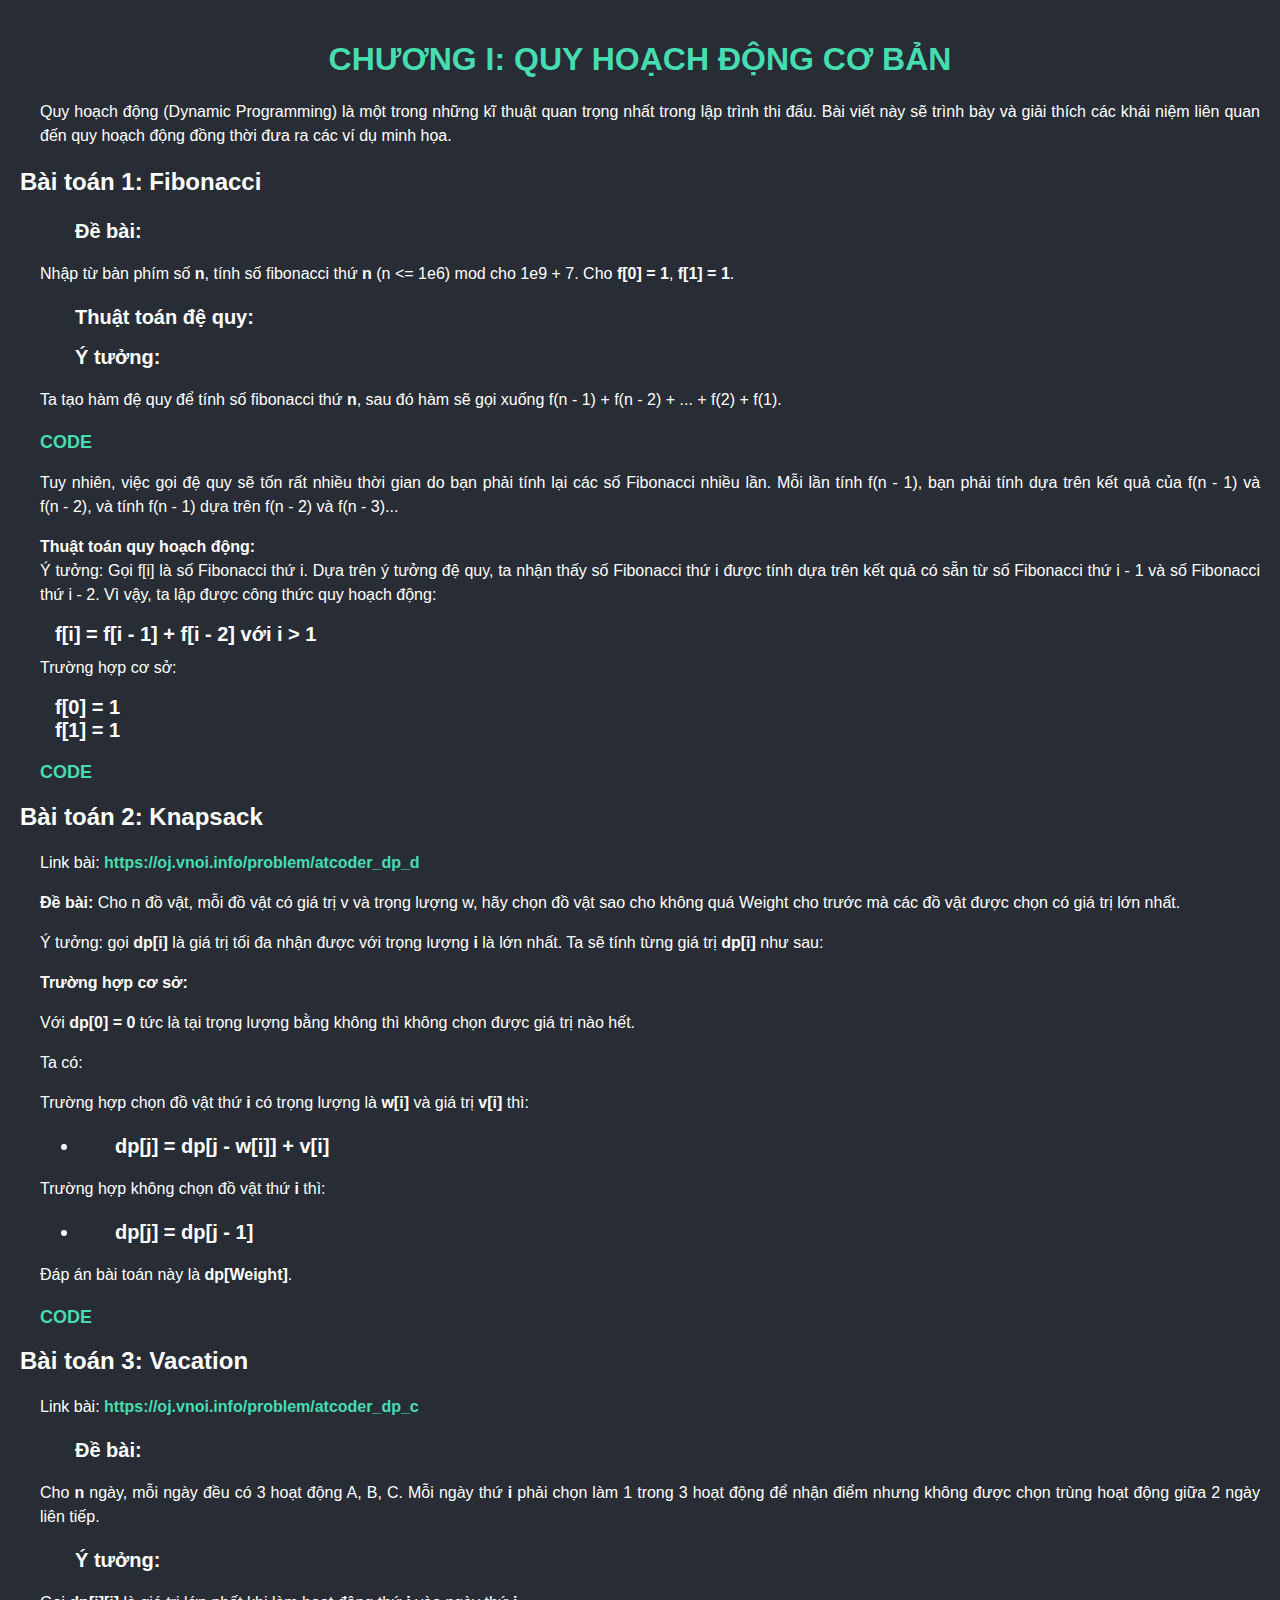
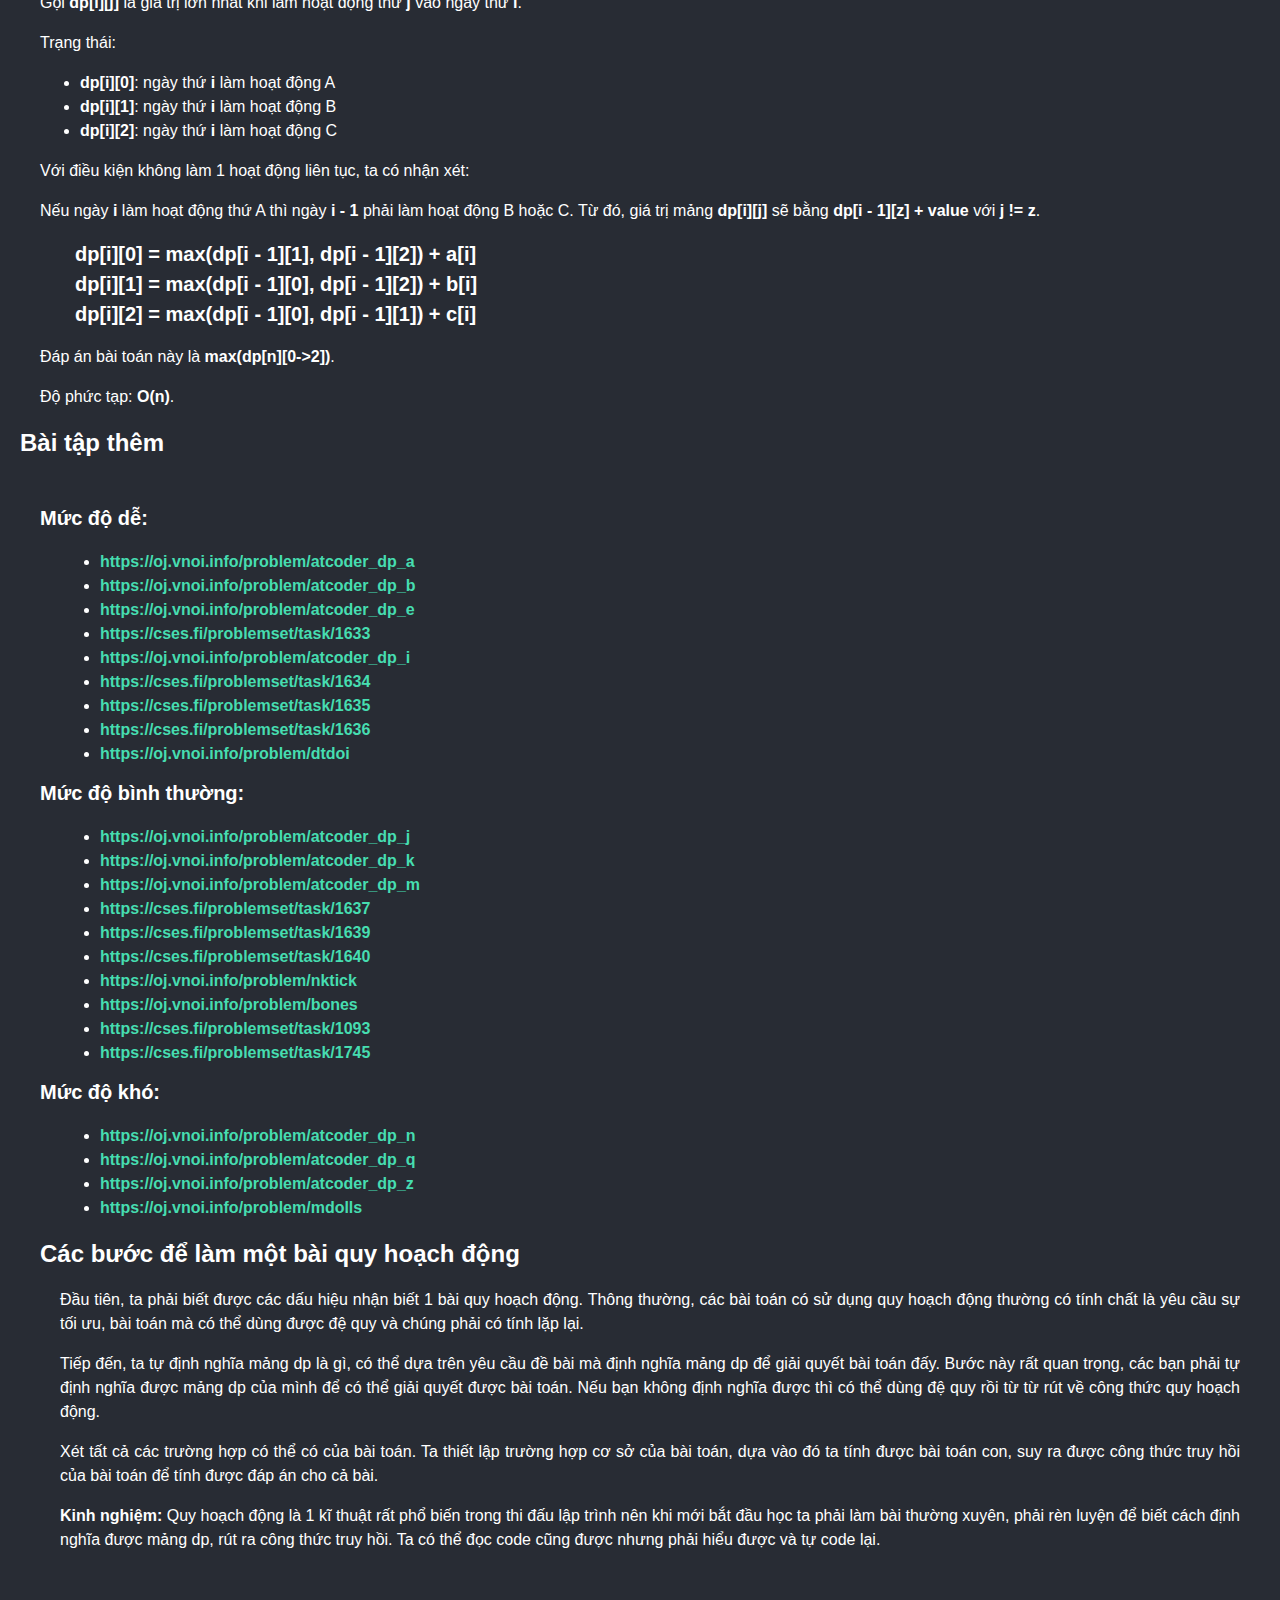
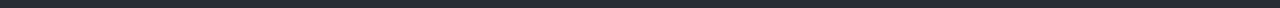
<file: link_chuong1.html>
<!DOCTYPE html>
<html lang="vi">
<head>
    <meta charset="UTF-8">
    <meta name="viewport" content="width=device-width, initial-scale=1.0">
    <link href="https://fonts.googleapis.com/css2?family=Chivo&display=swap" rel="stylesheet">
    <link rel="stylesheet" href="chuong1.css">
    <title>Chương I</title>
</head>
<body>
    <div class="chapter-background">
        <h1 style="text-align: center; color: rgba(70, 221, 176, 1);">CHƯƠNG I: QUY HOẠCH ĐỘNG CƠ BẢN</h1>
        <p class="content">Quy hoạch động (Dynamic Programming) là một trong những kĩ thuật quan trọng nhất trong lập trình thi đấu. Bài viết này sẽ trình bày và giải thích các khái niệm liên quan đến quy hoạch động đồng thời đưa ra các ví dụ minh họa.</p>
	<h2 style="text-align: left; color: white;">Bài toán 1: Fibonacci</h2>
    <div class="content">
        <p class="bold-large">Đề bài:</p>
        <p>Nhập từ bàn phím số <strong>n</strong>, tính số fibonacci thứ <strong>n</strong> (n <= 1e6) mod cho 1e9 + 7. Cho <strong>f[0] = 1</strong>, <strong>f[1] = 1</strong>.</p>

        <p class="bold-large">Thuật toán đệ quy:</p>
        <p class="bold-large">Ý tưởng:</p>
        <p>Ta tạo hàm đệ quy để tính số fibonacci thứ <strong>n</strong>, sau đó hàm sẽ gọi xuống <span class="now-wrap">f(n - 1) + f(n - 2) + ... + f(2) + f(1)</span>.</p>
    </div>
        <!-- <p class="content"><strong>Đề bài:</strong> Nhập từ bàn phím số n, tính số fibonacci thứ n (n <= 1e6) mod cho 1e9 + 7. Cho f[0] = 1, f[1] = 1</p>*/
        <p class="content"><strong>Thuật toán đệ quy:</strong> Ý tưởng: Ta tạo hàm đệ quy để tính số fibonacci thứ n, sau đó hàm sẽ gọi xuống f(n - 1) + f(n - 2) + … + f(2) + f(1)</p>-->
        <h3 class="code-title" onclick="toggleCode1()" style="cursor: pointer; color: rgba(70, 221, 176, 1);">
            CODE
        </h3>
        <div id="codeBlock1" class="code-block" style="display: none;">
            <pre><code>
    #include &lt;iostream&gt;
    using namespace std;
    const int mod = 1e9 + 7;
    int n;
    int f(int n) {
        if (n == 0 || n == 1) return 1;
        return ((f(n - 1) % mod) + (f(n - 2) % mod)) % mod;
    }
    int main() {
        cin &gt;&gt; n;
        cout &lt;&lt; f(n);
    }
            </code></pre>
        </div>
        <p class="content">
            Tuy nhiên, việc gọi đệ quy sẽ tốn rất nhiều thời gian do bạn phải tính lại các số Fibonacci nhiều lần. Mỗi lần tính <span class="nowrap">f(n - 1)</span>, bạn phải tính dựa trên kết quả của <span class="nowrap">f(n - 1)</span> và <span class="nowrap">f(n - 2)</span>, và tính <span class="nowrap">f(n - 1)</span> dựa trên <span class="nowrap">f(n - 2)</span> và <span class="nowrap">f(n - 3)</span>...
        </p>

        <p class="content">
            <strong>Thuật toán quy hoạch động:</strong><br>
            Ý tưởng: Gọi f[i] là số Fibonacci thứ i. Dựa trên ý tưởng đệ quy, ta nhận thấy số Fibonacci thứ i được tính dựa trên kết quả có sẵn từ số Fibonacci thứ i - 1 và số Fibonacci thứ i - 2. Vì vậy, ta lập được công thức quy hoạch động:<br>
            <p class="bold-large">
                f[i] = f[i - 1] + f[i - 2] với i > 1
            </p>
            <p class="content">
                Trường hợp cơ sở:
            </p>
            <p class="bold-large">
                f[0] = 1<br>
                f[1] = 1
            </p>
        </p>
        <h3 class="code-title" onclick="toggleCode2()" style="cursor: pointer; color: rgba(70, 221, 176, 1);">
            CODE
        </h3>
    
        <div id="codeBlock2" class="code-block" style="display: none;">
            <pre><code>
    #include &lt;bits/stdc++.h&gt;
    using namespace std;
    const int mod = 1e9 + 7;
    const int N = 1e6 + 5;
    int n;
    int f[N];
    int main(){
        cin &gt;&gt; n;
        // Trường hợp cơ sở
        f[0] = 1; f[1] = 1;
        // f[i] : số fibonacci thứ i
        for (int i = 2; i &lt;= n; i++)
            f[i] = ((f[i - 1] % mod) + (f[i - 2] % mod)) % mod;
        cout &lt;&lt; f[n];
    }
            </code></pre>
        </div>
        <div id="additionalContent2" style="display: none; font-style: italic;">
            Với thuật toán này, ta chỉ cần tính f[i] dựa trên f[i - 1] + f[i - 2]. Độ phức tạp của thuật toán này vỏn vẹn chỉ có O(n).<br>
            Bài toán tương tự tính số tribonacci thứ n.
        </div>
        <h2 style="text-align: left; color: white;">Bài toán 2: Knapsack</h2>
        <p class="content">
            Link bài: 
            <a href="https://oj.vnoi.info/problem/atcoder_dp_d" target="_blank" class="link">
                https://oj.vnoi.info/problem/atcoder_dp_d
            </a>
        </p>
        <p class="content"><strong>Đề bài:</strong> Cho n đồ vật, mỗi đồ vật có giá trị v và trọng lượng w, hãy chọn đồ vật sao cho không quá Weight cho trước mà các đồ vật được chọn có giá trị lớn nhất.
        </p>
        <div class="content">
            <p>Ý tưởng: gọi <strong>dp[i]</strong> là giá trị tối đa nhận được với trọng lượng <strong>i</strong> là lớn nhất. Ta sẽ tính từng giá trị <strong>dp[i]</strong> như sau:</p>
            
            <p><strong>Trường hợp cơ sở:</strong></p>
            
            <p>Với <strong>dp[0] = 0</strong> tức là tại trọng lượng bằng không thì không chọn được giá trị nào hết.</p>
            
            <p>Ta có:</p>
            
            <p>Trường hợp chọn đồ vật thứ <strong>i</strong> có trọng lượng là <strong>w[i]</strong> và giá trị <strong>v[i]</strong> thì:</p>
            <ul>
                <li class="bold-large">dp[j] = dp[j - w[i]] + v[i]</li> <!-- Bold-large cho công thức -->
            </ul>
            
            <p>Trường hợp không chọn đồ vật thứ <strong>i</strong> thì:</p>
            <ul>
                <li class="bold-large">dp[j] = dp[j - 1]</li> <!-- Bold-large cho công thức -->
            </ul>
            
            <p>Đáp án bài toán này là <strong>dp[Weight]</strong>.</p> <!-- Đáp án in đậm -->
        </div>
        <h3 class="code-title" onclick="toggleCode3()" style="cursor: pointer; color: rgba(70, 221, 176, 1);">
            CODE
        </h3>
        <div id="codeBlock3" class="code-block" style="display: none;">
            <pre><code>
    dp[0] = 0;
    for (int i = 1; i <= n; i++) {
        for (int j = W; j >= w[i]; j--) 
            dp[j] = max(dp[j - 1], dp[j - w[i]] + v[i]);
    }
    cout << dp[W];</code></pre>
        </div>
        <div id="additionalContent3" style="display: none; font-style: italic;">
            Độ phức tạp : O(n * W)
        </div>
        <h2 style="text-align: left; color: white;">Bài toán 3: Vacation</h2>
        <p class="content">
            Link bài: 
            <a href="https://oj.vnoi.info/problem/atcoder_dp_c" target="_blank" class="link">
                https://oj.vnoi.info/problem/atcoder_dp_c
            </a>
        </p>
        <div class="content">
            <p class="bold-large">Đề bài:</p>
            <p>Cho <strong>n</strong> ngày, mỗi ngày đều có 3 hoạt động A, B, C. Mỗi ngày thứ <strong>i</strong> phải chọn làm 1 trong 3 hoạt động để nhận điểm nhưng không được chọn trùng hoạt động giữa 2 ngày liên tiếp.</p>
    
            <p class="bold-large">Ý tưởng:</p>
            <p>Gọi <strong>dp[i][j]</strong> là giá trị lớn nhất khi làm hoạt động thứ <strong>j</strong> vào ngày thứ <strong>i</strong>.</p>
            <p>Trạng thái:</p>
            <ul>
                <li><strong>dp[i][0]</strong>: ngày thứ <strong>i</strong> làm hoạt động A</li>
                <li><strong>dp[i][1]</strong>: ngày thứ <strong>i</strong> làm hoạt động B</li>
                <li><strong>dp[i][2]</strong>: ngày thứ <strong>i</strong> làm hoạt động C</li>
            </ul>
            <p>Với điều kiện không làm 1 hoạt động liên tục, ta có nhận xét:</p>
            <p>Nếu ngày <strong>i</strong> làm hoạt động thứ A thì ngày <strong>i - 1</strong> phải làm hoạt động B hoặc C. Từ đó, giá trị mảng <strong>dp[i][j]</strong> sẽ bằng <strong>dp[i - 1][z] + value</strong> với <strong>j != z</strong>.</p>
            
            <p>
                <span class="bold-large">dp[i][0] = max(dp[i - 1][1], dp[i - 1][2]) + a[i]</span> <br> 
                <span class="bold-large">dp[i][1] = max(dp[i - 1][0], dp[i - 1][2]) + b[i]</span> <br>
                <span class="bold-large">dp[i][2] = max(dp[i - 1][0], dp[i - 1][1]) + c[i]</span> <br>
            </p>
    
            <p>Đáp án bài toán này là <strong>max(dp[n][0->2])</strong>.</p>
            <p>Độ phức tạp: <strong>O(n)</strong>.</p>
        </div>
        <h2 style="text-align: left; color: white;">Bài tập thêm</h2>
    <div class="chapter-background">
        <h3 class="subtitle" style="text-align: left; color: white; font-size: 20px;"><strong>Mức độ dễ:</strong></h3>
        <ul class="content">
            <li><a class="link" href="https://oj.vnoi.info/problem/atcoder_dp_a">https://oj.vnoi.info/problem/atcoder_dp_a</a></li>
            <li><a class="link" href="https://oj.vnoi.info/problem/atcoder_dp_b">https://oj.vnoi.info/problem/atcoder_dp_b</a></li>
            <li><a class="link" href="https://oj.vnoi.info/problem/atcoder_dp_e">https://oj.vnoi.info/problem/atcoder_dp_e</a></li>
            <li><a class="link" href="https://cses.fi/problemset/task/1633">https://cses.fi/problemset/task/1633</a></li>
            <li><a class="link" href="https://oj.vnoi.info/problem/atcoder_dp_i">https://oj.vnoi.info/problem/atcoder_dp_i</a></li>
            <li><a class="link" href="https://cses.fi/problemset/task/1634">https://cses.fi/problemset/task/1634</a></li>
            <li><a class="link" href="https://cses.fi/problemset/task/1635">https://cses.fi/problemset/task/1635</a></li>
            <li><a class="link" href="https://cses.fi/problemset/task/1636">https://cses.fi/problemset/task/1636</a></li>
            <li><a class="link" href="https://oj.vnoi.info/problem/dtdoi">https://oj.vnoi.info/problem/dtdoi</a></li>
        </ul>

        <h3 class="subtitle" style="text-align: left; color: white; font-size: 20px;"><strong>Mức độ bình thường:</strong></h3>
        <ul class="content">
            <li><a class="link" href="https://oj.vnoi.info/problem/atcoder_dp_j">https://oj.vnoi.info/problem/atcoder_dp_j</a></li>
            <li><a class="link" href="https://oj.vnoi.info/problem/atcoder_dp_k">https://oj.vnoi.info/problem/atcoder_dp_k</a></li>
            <li><a class="link" href="https://oj.vnoi.info/problem/atcoder_dp_m">https://oj.vnoi.info/problem/atcoder_dp_m</a></li>
            <li><a class="link" href="https://cses.fi/problemset/task/1637">https://cses.fi/problemset/task/1637</a></li>
            <li><a class="link" href="https://cses.fi/problemset/task/1639">https://cses.fi/problemset/task/1639</a></li>
            <li><a class="link" href="https://cses.fi/problemset/task/1640">https://cses.fi/problemset/task/1640</a></li>
            <li><a class="link" href="https://oj.vnoi.info/problem/nktick">https://oj.vnoi.info/problem/nktick</a></li>
            <li><a class="link" href="https://oj.vnoi.info/problem/bones">https://oj.vnoi.info/problem/bones</a></li>
            <li><a class="link" href="https://cses.fi/problemset/task/1093">https://cses.fi/problemset/task/1093</a></li>
            <li><a class="link" href="https://cses.fi/problemset/task/1745">https://cses.fi/problemset/task/1745</a></li>
        </ul>

        <h3 class="subtitle" style="text-align: left; color: white; font-size: 20px;"><strong>Mức độ khó:</strong></h3>
        <ul class="content">
            <li><a class="link" href="https://oj.vnoi.info/problem/atcoder_dp_n">https://oj.vnoi.info/problem/atcoder_dp_n</a></li>
            <li><a class="link" href="https://oj.vnoi.info/problem/atcoder_dp_q">https://oj.vnoi.info/problem/atcoder_dp_q</a></li>
            <li><a class="link" href="https://oj.vnoi.info/problem/atcoder_dp_z">https://oj.vnoi.info/problem/atcoder_dp_z</a></li>
            <li><a class="link" href="https://oj.vnoi.info/problem/mdolls">https://oj.vnoi.info/problem/mdolls</a></li>
        </ul>
        <h2 style="text-align: left; color: white;">Các bước để làm một bài quy hoạch động</h2>
        <p class="content">Đầu tiên, ta phải biết được các dấu hiệu nhận biết 1 bài quy hoạch động. Thông thường, các bài toán có sử dụng quy hoạch động thường có tính chất là yêu cầu sự tối ưu, bài toán mà có thể dùng được đệ quy và chúng phải có tính lặp lại.</p>
        <p class="content">Tiếp đến, ta tự định nghĩa mảng dp là gì, có thể dựa trên yêu cầu đề bài mà định nghĩa mảng dp để giải quyết bài toán đấy. Bước này rất quan trọng, các bạn phải tự định nghĩa được mảng dp của mình để có thể giải quyết được bài toán. Nếu bạn không định nghĩa được thì có thể dùng đệ quy rồi từ từ rút về công thức quy hoạch động.</p>
        <p class="content">Xét tất cả các trường hợp có thể có của bài toán. Ta thiết lập trường hợp cơ sở của bài toán, dựa vào đó ta tính được bài toán con, suy ra được công thức truy hồi của bài toán để tính được đáp án cho cả bài.</p>
        <p class="content"><strong>Kinh nghiệm:</strong> Quy hoạch động là 1 kĩ thuật rất phổ biến trong thi đấu lập trình nên khi mới bắt đầu học ta phải làm bài thường xuyên, phải rèn luyện để biết cách định nghĩa được mảng dp, rút ra công thức truy hồi. Ta có thể đọc code cũng được nhưng phải hiểu được và tự code lại.</p>
    </div>
    <script src="script.js"></script>
</body>
</html>
</file>
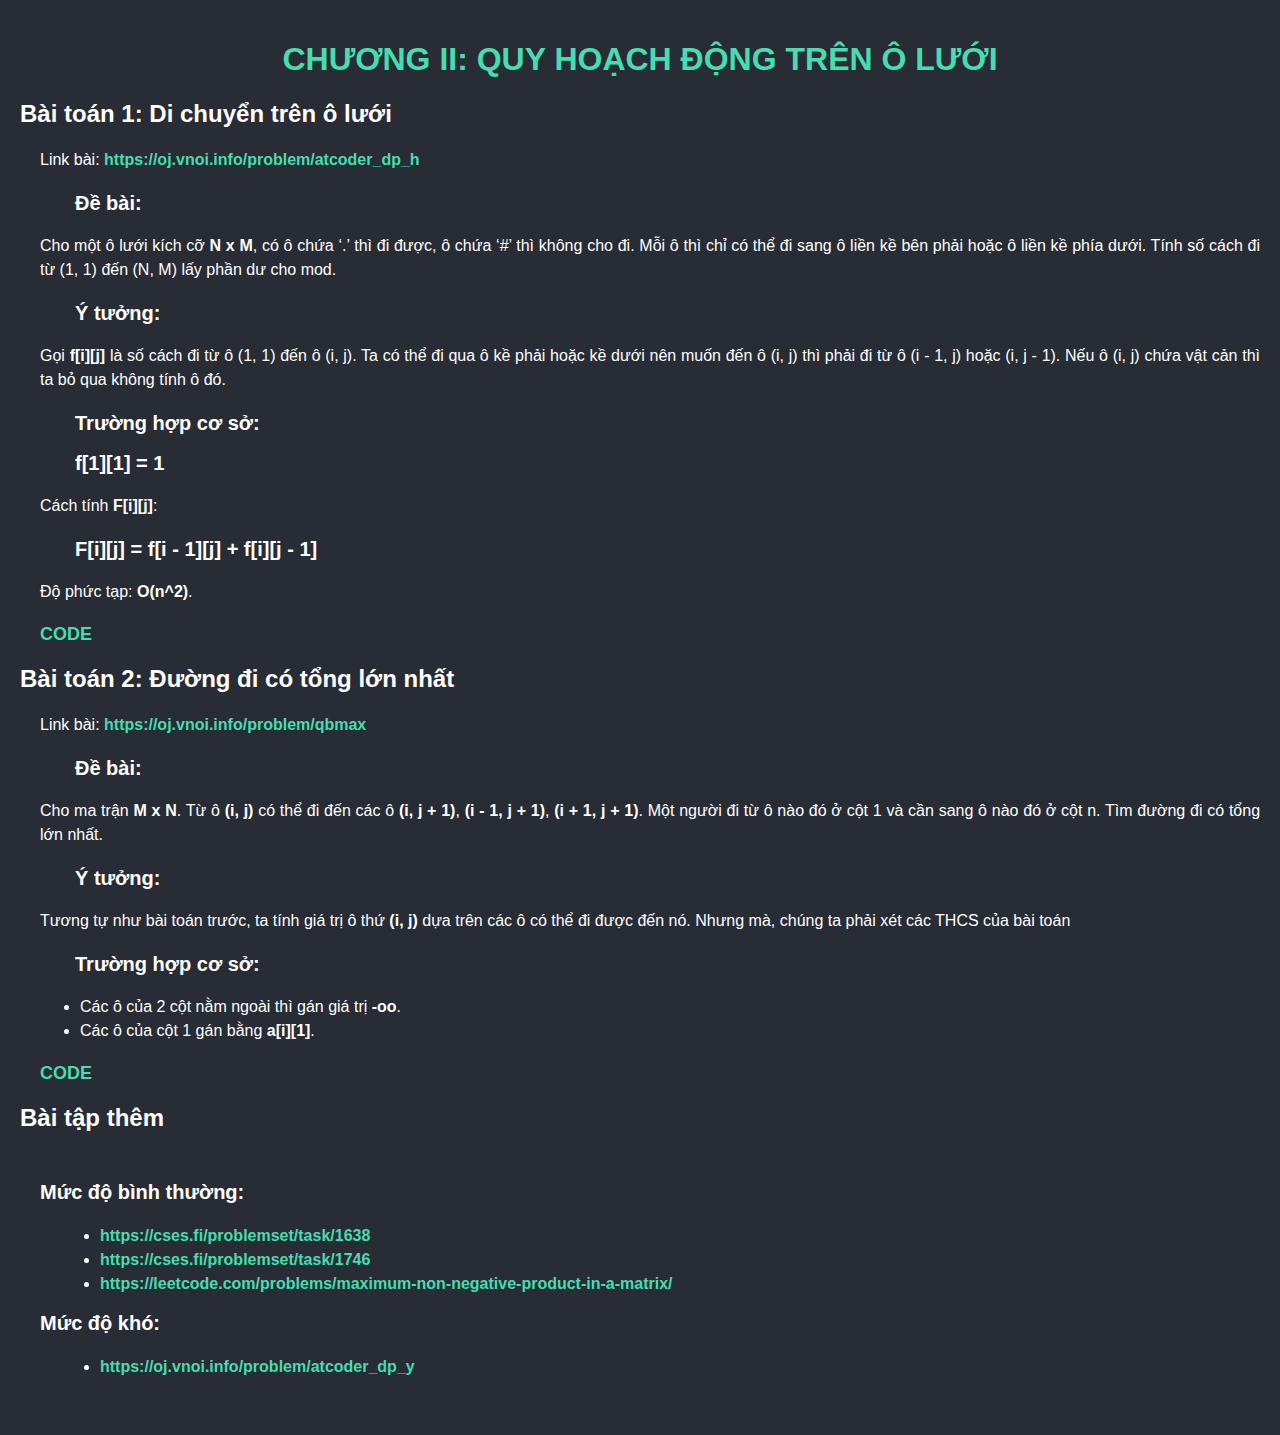
<file: link_chuong2.html>
<!DOCTYPE html>
<html lang="vi">
<head>
    <meta charset="UTF-8">
    <meta name="viewport" content="width=device-width, initial-scale=1.0">
    <link href="https://fonts.googleapis.com/css2?family=Chivo&display=swap" rel="stylesheet">
    <link rel="stylesheet" href="chuong1.css">
    <title>Chương II</title>
</head>
<body>
    <div class="chapter-background">
        <h1 style="text-align: center; color: rgba(70, 221, 176, 1);">CHƯƠNG II: QUY HOẠCH ĐỘNG TRÊN Ô LƯỚI</h1>
	<h2 style="text-align: left; color: white;">Bài toán 1: Di chuyển trên ô lưới</h2>
    <p class="content">
        Link bài: 
        <a href="https://oj.vnoi.info/problem/atcoder_dp_h" target="_blank" class="link">
            https://oj.vnoi.info/problem/atcoder_dp_h
        </a>
    </p>
    <div class="content">
        <p class="bold-large">Đề bài:</p>
        <p>Cho một ô lưới kích cỡ <strong>N x M</strong>, có ô chứa ‘.’ thì đi được, ô chứa ‘#’ thì không cho đi. 
        Mỗi ô thì chỉ có thể đi sang ô liền kề bên phải hoặc ô liền kề phía dưới. 
        Tính số cách đi từ (1, 1) đến (N, M) lấy phần dư cho mod.</p>

        <p class="bold-large">Ý tưởng:</p>
        <p>Gọi <strong>f[i][j]</strong> là số cách đi từ ô (1, 1) đến ô (i, j). 
        Ta có thể đi qua ô kề phải hoặc kề dưới nên muốn đến ô (i, j) thì phải đi từ ô (i - 1, j) hoặc (i, j - 1). 
        Nếu ô (i, j) chứa vật cản thì ta bỏ qua không tính ô đó.</p>

        <p class="bold-large">Trường hợp cơ sở:</p>
        <p class="bold-large">f[1][1] = 1</p>
        <p>Cách tính <strong>F[i][j]</strong>:</p>
        <p class="bold-large">F[i][j] = f[i - 1][j] + f[i][j - 1]</p>
        <p>Độ phức tạp: <strong>O(n^2)</strong>.</p>
    </div>
    <h3 class="code-title" onclick="toggleCode4()" style="cursor: pointer; color: rgba(70, 221, 176, 1);">
        CODE
    </h3>
    <div id="codeBlock4" class="code-block" style="display: none;">
        <pre><code>
    f[1][1] = 1;
    for (int i = 1; i <= n; i++)
        for (int j = 1; j <= m; j++)
        {
            if (i == 1 && j == 1) continue;
            if (a[i][j] == '.')
                f[i][j] = ((f[i - 1][j] % mod) + (f[i][j - 1] % mod)) % mod;
            else f[i][j] = 0;
        }
    cout << f[n][m];
        </code></pre>
    </div>
    <div id="additionalContent4" style="display: none; font-style: italic;">
            Đáp án bài toán : f[n][m]. Độ phức tạp : O (n * m)
    </div>
    

    <h2 style="text-align: left; color: white;">Bài toán 2: Đường đi có tổng lớn nhất</h2>
    <p class="content">
        Link bài: 
        <a href="https://oj.vnoi.info/problem/qbmax" target="_blank" class="link">
            https://oj.vnoi.info/problem/qbmax
        </a>
    </p>
    <div class="content">
        <p class="bold-large">Đề bài:</p>
        <p>Cho ma trận <strong>M x N</strong>. Từ ô <strong>(i, j)</strong> có thể đi đến các ô <strong>(i, j + 1)</strong>, <strong>(i - 1, j + 1)</strong>, <strong>(i + 1, j + 1)</strong>. Một người đi từ ô nào đó ở cột 1 và cần sang ô nào đó ở cột n. Tìm đường đi có tổng lớn nhất.</p>

        <p class="bold-large">Ý tưởng:</p>
        <p>Tương tự như bài toán trước, ta tính giá trị ô thứ <strong>(i, j)</strong> dựa trên các ô có thể đi được đến nó. Nhưng mà, chúng ta phải xét các THCS của bài toán</p>

        <p class="bold-large">Trường hợp cơ sở:</p>
        <ul>
            <li>Các ô của 2 cột nằm ngoài thì gán giá trị <strong>-oo</strong>.</li>
            <li>Các ô của cột 1 gán bằng <strong>a[i][1]</strong>.</li>
        </ul>
    </div>
    <h3 class="code-title" onclick="toggleCode5()" style="cursor: pointer; color: rgba(70, 221, 176, 1);">
        CODE
    </h3>
    <div id="codeBlock5" class="code-block" style="display: none;">
        <pre><code>
    cin >> a[i][j];
    for (int j = 1; j <= n; j++) {
        b[0][j] = -10000;
        b[m + 1][j] = -10000;
    }
    
    for (int i = 1; i <= m; i++)
        b[i][1] = a[i][1];
            
    for (int j = 2; j <= n; j++)
        for (int i = 1; i <= m; i++) {
            res = max(b[i][j - 1], b[i - 1][j - 1]);
            res = max(res, b[i + 1][j - 1]);
            b[i][j] = res + a[i][j];
        }
        
    res = -10000;
    for (int i = 1; i <= m; i++)
        res = max(res, b[i][n]);
        
    cout << res;
        </code></pre>
    </div>    
    <div id="additionalContent5" style="display: none; font-style: italic;">
        Đáp án bài toán là max của dp[1 -> m][n]. Độ phức tạp : O (m * n)
</div>
    <h2 style="text-align: left; color: white;">Bài tập thêm</h2>
    <div class="chapter-background">
    <h3 class="subtitle" style="text-align: left; color: white; font-size: 20px;"><strong>Mức độ bình thường:</strong></h3>
    <ul class="content">
        <li><a class="link" href="https://cses.fi/problemset/task/1638">https://cses.fi/problemset/task/1638</a></li>
        <li><a class="link" href="https://cses.fi/problemset/task/1746">https://cses.fi/problemset/task/1746</a></li>
        <li><a class="link" href="https://leetcode.com/problems/maximum-non-negative-product-in-a-matrix/">https://leetcode.com/problems/maximum-non-negative-product-in-a-matrix/</a></li>
    </ul>

    <h3 class="subtitle" style="text-align: left; color: white; font-size: 20px;"><strong>Mức độ khó:</strong></h3>
    <ul class="content">
        <li><a class="link" href="https://oj.vnoi.info/problem/atcoder_dp_y">https://oj.vnoi.info/problem/atcoder_dp_y</a></li>
    </ul>
    </div>
    </div>
    <script src="script.js"></script>
</body>
</html>
</file>
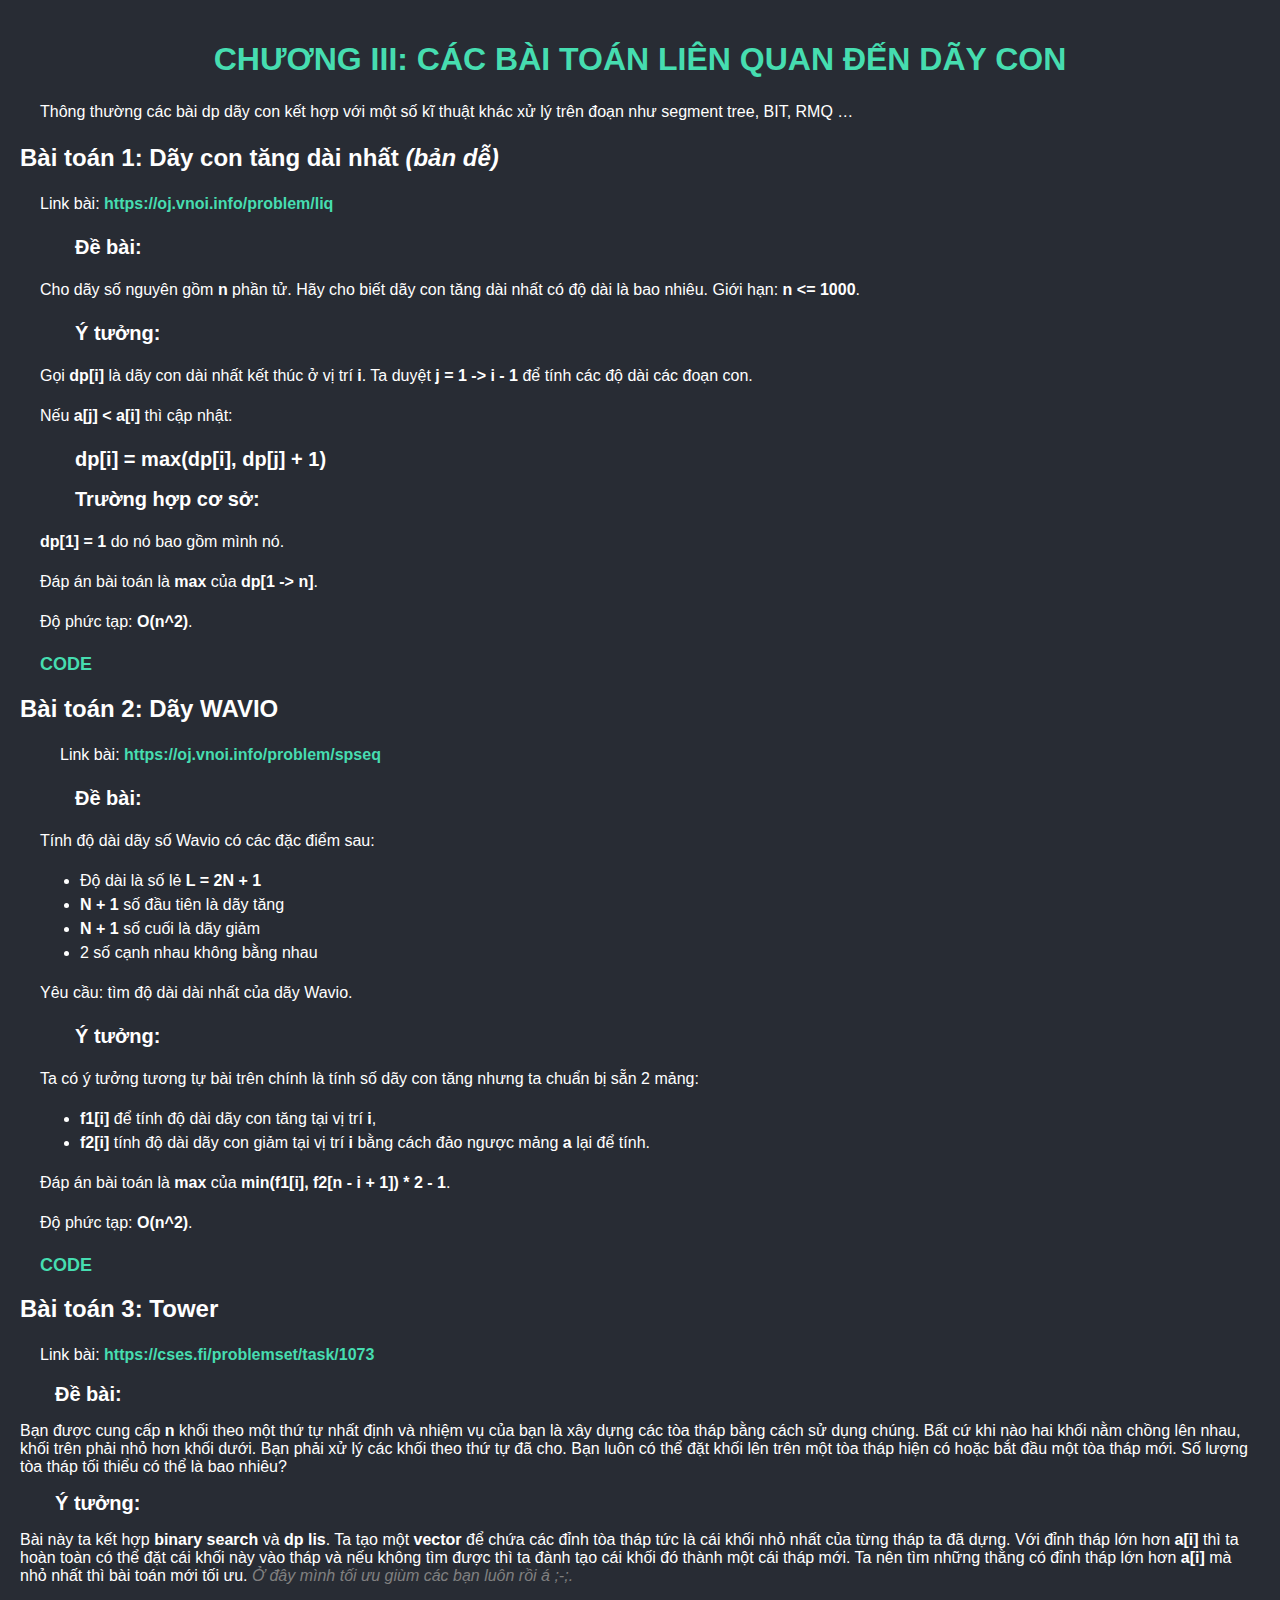
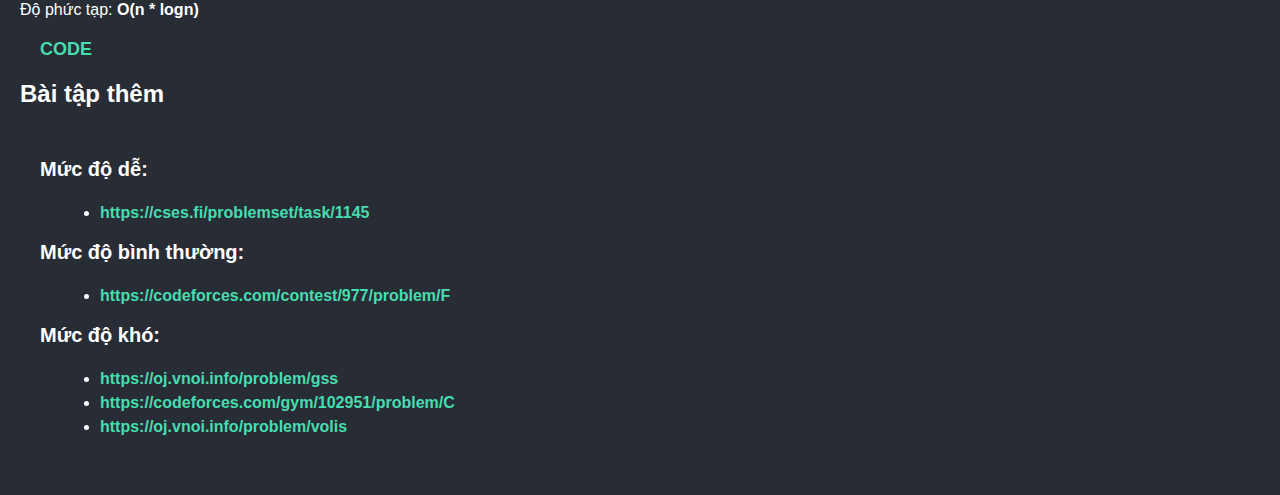
<file: link_chuong3.html>
<!DOCTYPE html>
<html lang="vi">
<head>
    <meta charset="UTF-8">
    <meta name="viewport" content="width=device-width, initial-scale=1.0">
    <link href="https://fonts.googleapis.com/css2?family=Chivo&display=swap" rel="stylesheet">
    <link rel="stylesheet" href="chuong1.css">
    <title>Chương III</title>
</head>
<body>
    <div class="chapter-background">
        <h1 style="text-align: center; color: rgba(70, 221, 176, 1);">CHƯƠNG III: CÁC BÀI TOÁN LIÊN QUAN ĐẾN DÃY CON</h1>
            <p class="content">Thông thường các bài dp dãy con kết hợp với một số kĩ thuật khác xử lý trên đoạn như segment tree, BIT, RMQ …</p>
        <h2 style="text-align: left; color: white;">Bài toán 1: Dãy con tăng dài nhất <em>(bản dễ)</em></h2>
    <p class="content">
        Link bài: 
        <a href="https://oj.vnoi.info/problem/liq" target="_blank" class="link">
            https://oj.vnoi.info/problem/liq
        </a>
    </p>
    <div class="content">
        <p class="bold-large">Đề bài:</p>
        <p>Cho dãy số nguyên gồm <strong>n</strong> phần tử. Hãy cho biết dãy con tăng dài nhất có độ dài là bao nhiêu. Giới hạn: <strong>n <= 1000</strong>.</p>

        <p class="bold-large">Ý tưởng:</p>
        <p>Gọi <strong>dp[i]</strong> là dãy con dài nhất kết thúc ở vị trí <strong>i</strong>. Ta duyệt <strong>j = 1 -> i - 1</strong> để tính các độ dài các đoạn con.</p>
        <p>Nếu <strong>a[j] < a[i]</strong> thì cập nhật:</p>
        <p class="bold-large">dp[i] = max(dp[i], dp[j] + 1)</p>

        <p class="bold-large">Trường hợp cơ sở:</p>
        <p><strong>dp[1] = 1</strong> do nó bao gồm mình nó.</p>
        <p>Đáp án bài toán là <strong>max</strong> của <strong>dp[1 -> n]</strong>.</p>
        <p>Độ phức tạp: <strong>O(n^2)</strong>.</p>
    </div>
    <h3 class="code-title" onclick="toggleCode6()" style="cursor: pointer; color: rgba(70, 221, 176, 1);">
        CODE
    </h3>
    <div id="codeBlock6" class="code-block" style="display: none;">
        <pre><code>
    dp[1] = 1;
    for (int i = 2; i <= n; i++)
        for (int j = 1; j < i; j++)
            if (a[j] < a[i]) 
                dp[i] = max(dp[i] , dp[j] + 1);
    int res = 1;
    for (int i = 2; i <= n; i++)
        res = max(res, dp[i]);
    cout << res;
        </code></pre>
    </div>    
    <div id="additionalContent6" style="display: none; font-style: italic;">
        Với n lớn hơn (bản khó) , ta dùng một số kĩ thuật khác kết hợp để tối ưu hơn.
Ở bản khó, bạn thay vì phải duyệt mọi j = 1 -> i - 1 thì bạn sẽ dùng các kĩ thuật để tìm giá trị dp[j] trong [1; i - 1] lớn nhất rồi cập nhật dp[i].

</div>
    <h2 style="text-align: left; color: white;">Bài toán 2: Dãy WAVIO</h2>
    <div class="content">
        <p class="content"> 
            Link bài: 
            <a href="https://oj.vnoi.info/problem/spseq" target="_blank" class="link">
                https://oj.vnoi.info/problem/spseq
            </a>
        </p>
        <p class="bold-large">Đề bài:</p>
        <p>Tính độ dài dãy số Wavio có các đặc điểm sau:</p>
        <ul>
            <li>Độ dài là số lẻ <strong>L = 2N + 1</strong></li>
            <li><strong>N + 1</strong> số đầu tiên là dãy tăng</li>
            <li><strong>N + 1</strong> số cuối là dãy giảm</li>
            <li>2 số cạnh nhau không bằng nhau</li>
        </ul>
        <p>Yêu cầu: tìm độ dài dài nhất của dãy Wavio.</p>

        <p class="bold-large">Ý tưởng:</p>
        <p>Ta có ý tưởng tương tự bài trên chính là tính số dãy con tăng nhưng ta chuẩn bị sẵn 2 mảng:</p>
        <ul>
            <li><strong>f1[i]</strong> để tính độ dài dãy con tăng tại vị trí <strong>i</strong>,</li>
            <li><strong>f2[i]</strong> tính độ dài dãy con giảm tại vị trí <strong>i</strong> bằng cách đảo ngược mảng <strong>a</strong> lại để tính.</li>
        </ul>
        <p>Đáp án bài toán là <strong>max</strong> của <strong>min(f1[i], f2[n - i + 1]) * 2 - 1</strong>.</p>
        <p>Độ phức tạp: <strong>O(n^2)</strong>.</p>
    </div>
    <h3 class="code-title" onclick="toggleCode7()" style="cursor: pointer; color: rgba(70, 221, 176, 1);">
        CODE
    </h3>
    <div id="codeBlock7" class="code-block" style="display: none;">
        <pre><code>
    for (int i = 1; i <= n; i++){
        f1[i] = 1;
        for (int j = 1; j < i; j++){
            if (a[j] < a[i]){
                f1[i] = max(f1[i], f1[j] + 1);
            }
        }
    }
    reverse(a + 1, a + n + 1);
    for (int i = 1; i <= n; i++){
        f2[i] = 1;
        for (int j = 1; j < i; j++){
            if (a[j] < a[i]){
                f2[i] = max(f2[i], f2[j] + 1);
            }
         }
    }
    int res = 0;
    for (int i = 1; i <= n; i++)
        res = max(res, min(f1[i], f2[n - i + 1]) * 2 - 1);
    cout << res;
        </code></pre>
    </div>    
    <div id="additionalContent7" style="display: none; font-style: italic;">
        Với bài toán này đề yêu cầu n <= 10 ^ 5 nên các bạn tự tối ưu nhé :)))


</div>
    <h2 style="text-align: left; color: white;">Bài toán 3: Tower</h2>
<p class="content">
    Link bài: 
    <a href="https://cses.fi/problemset/task/1073" target="_blank" class="link">
        https://cses.fi/problemset/task/1073
    </a>
</p>
<p class="bold-large">Đề bài:</p>
<p>Bạn được cung cấp <strong>n</strong> khối theo một thứ tự nhất định và nhiệm vụ của bạn là xây dựng các tòa tháp bằng cách sử dụng chúng. Bất cứ khi nào hai khối nằm chồng lên nhau, khối trên phải nhỏ hơn khối dưới. Bạn phải xử lý các khối theo thứ tự đã cho. Bạn luôn có thể đặt khối lên trên một tòa tháp hiện có hoặc bắt đầu một tòa tháp mới. Số lượng tòa tháp tối thiểu có thể là bao nhiêu?</p>

<p class="bold-large">Ý tưởng:</p>
<p>Bài này ta kết hợp <strong>binary search</strong> và <strong>dp lis</strong>. Ta tạo một <strong>vector</strong> để chứa các đỉnh tòa tháp tức là cái khối nhỏ nhất của từng tháp ta đã dựng. Với đỉnh tháp lớn hơn <strong>a[i]</strong> thì ta hoàn toàn có thể đặt cái khối này vào tháp và nếu không tìm được thì ta đành tạo cái khối đó thành một cái tháp mới. Ta nên tìm những thằng có đỉnh tháp lớn hơn <strong>a[i]</strong> mà nhỏ nhất thì bài toán mới tối ưu. <i style="color: gray;">Ở đây mình tối ưu giùm các bạn luôn rồi á ;-;.</i></p>

<p>Độ phức tạp: <strong>O(n * logn)</strong></p>
<h3 class="code-title" onclick="toggleCode8()" style="cursor: pointer; color: rgba(70, 221, 176, 1);">
    CODE
</h3>
<div id="codeBlock8" class="code-block" style="display: none;">
    <pre><code>
    cin >> n;
    int x; cin >> x;
    tower.push_back(x);
    for (int i = 2; i <= n; i++){
        cin >> x;
        int l = 0, r = tower.size();
        int ans = -1;
        while(l <= r){
            int mid = (l + r) / 2;
            if (tower[mid] > x){
                ans = mid;
                r = mid - 1;
            }
            else l = mid + 1;
        }
        if (ans == -1) tower.push_back(x);
        else tower[ans] = x;
    }
    cout << tower.size();
    </code></pre>
</div>
    <h2 style="text-align: left; color: white;">Bài tập thêm</h2>
    <div class="chapter-background">
        <h3 class="subtitle" style="text-align: left; color: white; font-size: 20px;"><strong>Mức độ dễ:</strong></h3>
<ul class="content">
    <li><a class="link" href="https://cses.fi/problemset/task/1145">https://cses.fi/problemset/task/1145</a></li>
</ul>

<h3 class="subtitle" style="text-align: left; color: white; font-size: 20px;"><strong>Mức độ bình thường:</strong></h3>
<ul class="content">
    <li><a class="link" href="https://codeforces.com/contest/977/problem/F">https://codeforces.com/contest/977/problem/F</a></li>
</ul>

<h3 class="subtitle" style="text-align: left; color: white; font-size: 20px;"><strong>Mức độ khó:</strong></h3>
<ul class="content">
    <li><a class="link" href="https://oj.vnoi.info/problem/gss">https://oj.vnoi.info/problem/gss</a></li>
    <li><a class="link" href="https://codeforces.com/gym/102951/problem/C">https://codeforces.com/gym/102951/problem/C</a></li>
    <li><a class="link" href="https://oj.vnoi.info/problem/volis">https://oj.vnoi.info/problem/volis</a></li>
</ul>

    </div>
    </div>
    <script src="script.js"></script>
</body>
</html>
</file>
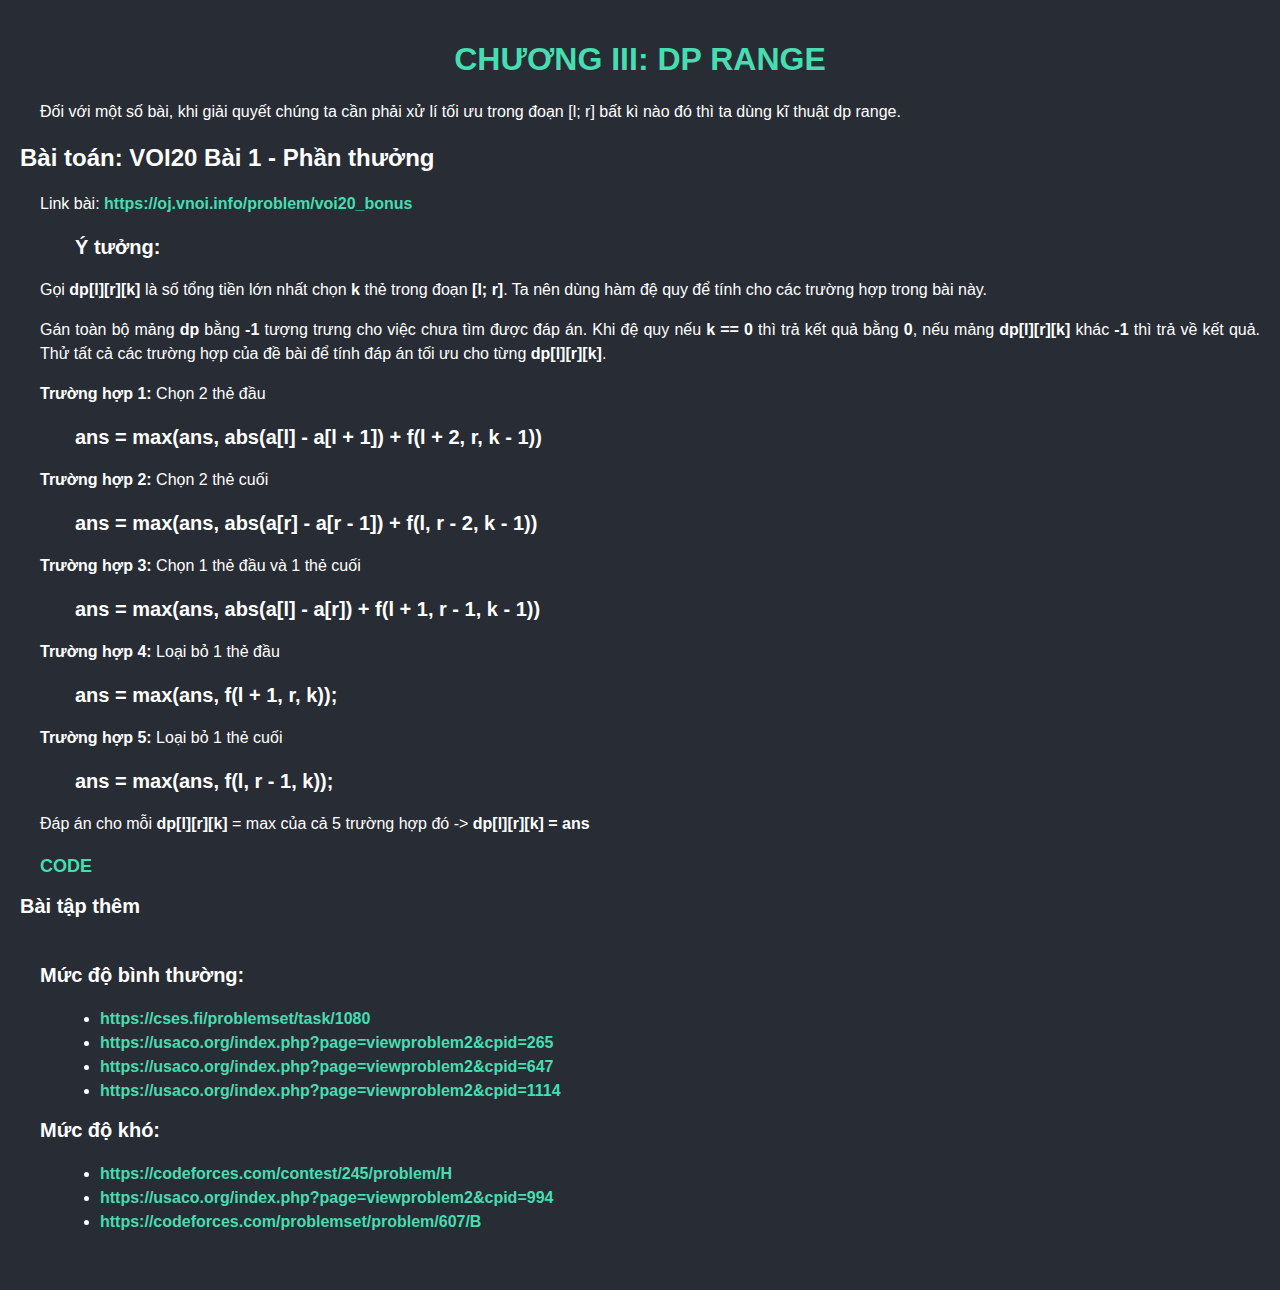
<file: link_chuong4.html>
<!DOCTYPE html>
<html lang="vi">
<head>
    <meta charset="UTF-8">
    <meta name="viewport" content="width=device-width, initial-scale=1.0">
    <link href="https://fonts.googleapis.com/css2?family=Chivo&display=swap" rel="stylesheet">
    <link rel="stylesheet" href="chuong1.css">
    <title>Chương IV</title>
</head>
<body>
    <div class="chapter-background">
        <h1 style="text-align: center; color: rgba(70, 221, 176, 1);">CHƯƠNG III: DP RANGE</h1>
            <p class="content">Đối với một số bài, khi giải quyết chúng ta cần phải xử lí tối ưu trong đoạn [l; r] bất kì nào đó thì ta dùng kĩ thuật dp range.</p>
        <h2 style="text-align: left; color: white;">Bài toán: VOI20 Bài 1 - Phần thưởng</h2>
        <p class="content">
            Link bài: 
            <a href="https://oj.vnoi.info/problem/voi20_bonus" target="_blank" class="link">
                https://oj.vnoi.info/problem/voi20_bonus
            </a>
        </p>
        <div class="content">
            <p class="bold-large">Ý tưởng:</p>
            <p>Gọi <strong>dp[l][r][k]</strong> là số tổng tiền lớn nhất chọn <strong>k</strong> thẻ trong đoạn <strong>[l; r]</strong>. Ta nên dùng hàm đệ quy để tính cho các trường hợp trong bài này.</p>
            <p>Gán toàn bộ mảng <strong>dp</strong> bằng <strong>-1</strong> tượng trưng cho việc chưa tìm được đáp án. Khi đệ quy nếu <strong>k == 0</strong> thì trả kết quả bằng <strong>0</strong>, nếu mảng <strong>dp[l][r][k]</strong> khác <strong>-1</strong> thì trả về kết quả. Thử tất cả các trường hợp của đề bài để tính đáp án tối ưu cho từng <strong>dp[l][r][k]</strong>.</p>
            
            <p><strong>Trường hợp 1:</strong> Chọn 2 thẻ đầu</p>
            <p class="bold-large">ans = max(ans, abs(a[l] - a[l + 1]) + f(l + 2, r, k - 1))</p>
            
            <p><strong>Trường hợp 2:</strong> Chọn 2 thẻ cuối</p>
            <p class="bold-large">ans = max(ans, abs(a[r] - a[r - 1]) + f(l, r - 2, k - 1))</p>
            
            <p><strong>Trường hợp 3:</strong> Chọn 1 thẻ đầu và 1 thẻ cuối</p>
            <p class="bold-large">ans = max(ans, abs(a[l] - a[r]) + f(l + 1, r - 1, k - 1))</p>
            
            <p><strong>Trường hợp 4:</strong> Loại bỏ 1 thẻ đầu</p>
            <p class="bold-large">ans = max(ans, f(l + 1, r, k));</p>
            
            <p><strong>Trường hợp 5:</strong> Loại bỏ 1 thẻ cuối</p>
            <p class="bold-large">ans = max(ans, f(l, r - 1, k));</p>
            
            <p>Đáp án cho mỗi <strong>dp[l][r][k]</strong> = max của cả 5 trường hợp đó -> <strong>dp[l][r][k] = ans</strong></p>
        </div>
        <h3 class="code-title" onclick="toggleCode9()" style="cursor: pointer; color: rgba(70, 221, 176, 1);">
            CODE
        </h3>
        <div id="codeBlock9" class="code-block" style="display: none;">
            <pre><code>
    int f(int l, int r, int k){
        if (k == 0)
            return 0;
        if (l >= r)
            return -1e18;
        if (dp[l][r][k] != -1)
            return dp[l][r][k];
        int ans = -1e18; // Khởi tạo ans
        ans = max(ans, abs(a[l] - a[l + 1]) + f(l + 2, r, k - 1));
        ans = max(ans, abs(a[r] - a[r - 1]) + f(l, r - 2, k - 1));
        ans = max(ans, abs(a[l] - a[r]) + f(l + 1, r - 1, k - 1));
        ans = max(ans, f(l + 1, r, k));
        ans = max(ans, f(l, r - 1, k));
        dp[l][r][k] = ans;
        return dp[l][r][k];
    }          
            </code></pre>
        </div>       
        <div id="additionalContent9" style="display: none; font-style: italic;">
            Đáp án cho cả bài toán : f(1, n, k). Độ phức tạp : O (n ^ 2 * k)
    </div> 
        

        <h2 style="text-align: left; color: white; font-size: 20px;"><strong>Bài tập thêm</strong></h2>
        <div class="chapter-background">
            <h3 class="subtitle" style="text-align: left; color: white; font-size: 20px;"><strong>Mức độ bình thường:</strong></h3>
    <ul class="content">
        <li><a class="link" href="https://cses.fi/problemset/task/1080">https://cses.fi/problemset/task/1080</a></li>
        <li><a class="link" href="https://usaco.org/index.php?page=viewproblem2&cpid=265">https://usaco.org/index.php?page=viewproblem2&cpid=265</a></li>
        <li><a class="link" href="https://usaco.org/index.php?page=viewproblem2&cpid=647">https://usaco.org/index.php?page=viewproblem2&cpid=647</a></li>
        <li><a class="link" href="https://usaco.org/index.php?page=viewproblem2&cpid=1114">https://usaco.org/index.php?page=viewproblem2&cpid=1114</a></li>
    </ul>

    <h3 class="subtitle" style="text-align: left; color: white; font-size: 20px;"><strong>Mức độ khó:</strong></h3>
    <ul class="content">
        <li><a class="link" href="https://codeforces.com/contest/245/problem/H">https://codeforces.com/contest/245/problem/H</a></li>
        <li><a class="link" href="https://usaco.org/index.php?page=viewproblem2&cpid=994">https://usaco.org/index.php?page=viewproblem2&cpid=994</a></li>
        <li><a class="link" href="https://codeforces.com/problemset/problem/607/B">https://codeforces.com/problemset/problem/607/B</a></li>
    </ul>
        </div>
    </div>
    <script src="script.js"></script>
</body>
</html>
</file>
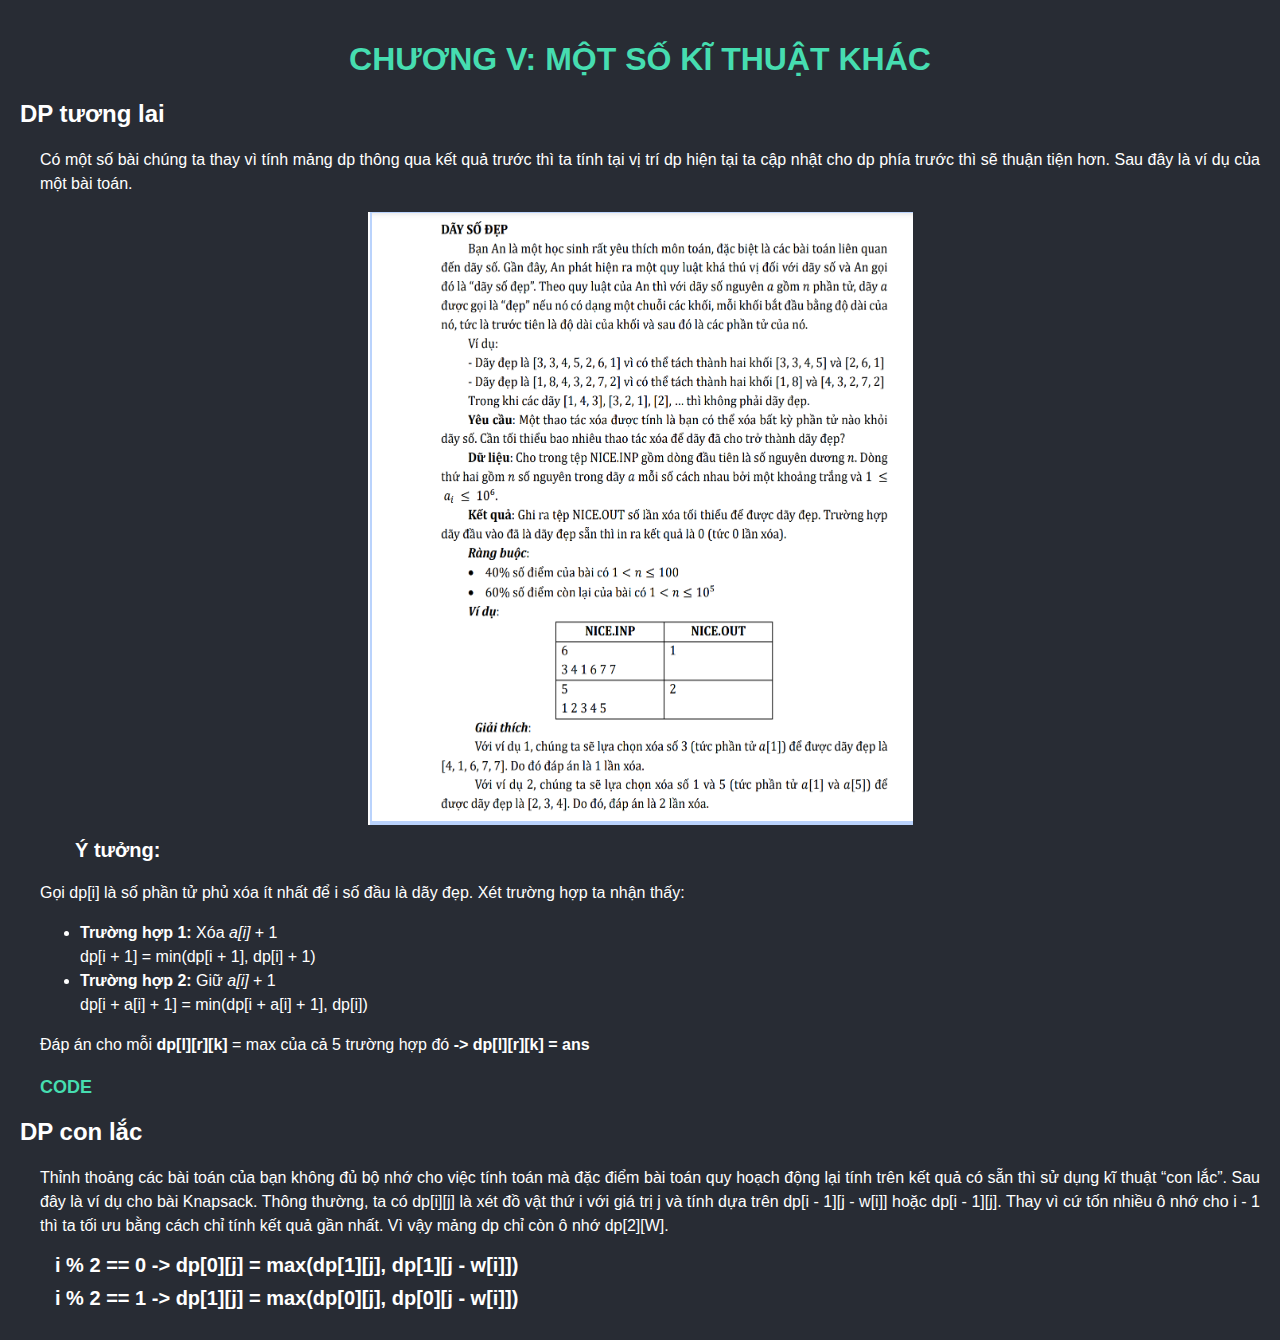
<file: link_chuong5.html>
<!DOCTYPE html>
<html lang="vi">
<head>
    <meta charset="UTF-8">
    <meta name="viewport" content="width=device-width, initial-scale=1.0">
    <link href="https://fonts.googleapis.com/css2?family=Chivo&display=swap" rel="stylesheet">
    <link rel="stylesheet" href="chuong1.css">
    <title>Chương V</title>
</head>
<body>
    <div class="chapter-background">
        <h1 style="text-align: center; color: rgba(70, 221, 176, 1);">CHƯƠNG V: MỘT SỐ KĨ THUẬT KHÁC</h1>
        <h2 style="text-align: left; color: white;">DP tương lai</h2>
        <p class="content">Có một số bài chúng ta thay vì tính mảng dp thông qua kết quả trước thì ta tính tại vị trí dp hiện tại ta cập nhật cho dp phía trước thì sẽ thuận tiện hơn. Sau đây là ví dụ của một bài toán.</p>
	<img src="daysodep.png" alt="Ảnh minh họa" style="display: block; margin: auto;">
        <div class="content">
            <p class="bold-large">Ý tưởng:</p>
            <p>Gọi dp[i] là số phần tử phủ xóa ít nhất để i số đầu là dãy đẹp. Xét trường hợp ta nhận thấy:</p>
            <ul>
                <li>
                    <strong>Trường hợp 1:</strong> Xóa <em>a[i]</em> + 1
                    <br>
                    <span class="bold-range">dp[i + 1] = min(dp[i + 1], dp[i] + 1)</span>
                </li>
                <li>
                    <strong>Trường hợp 2:</strong> Giữ <em>a[i]</em> + 1
                    <br>
                    <span class="bold-range">dp[i + a[i] + 1] = min(dp[i + a[i] + 1], dp[i])</span>
                </li>
            </ul>
        </div>
        <p class="content">
            Đáp án cho mỗi <strong>dp[l][r][k]</strong> = max của cả 5 trường hợp đó 
            <strong>-> dp[l][r][k] = ans</strong>
        </p>
        <h3 class="code-title" onclick="toggleCode10()" style="cursor: pointer; color: rgba(70, 221, 176, 1);">
            CODE
        </h3>
        <div id="codeBlock10" class="code-block" style="display: none;">
            <pre><code>
    dp[0] = 0;
    for(int i = 0; i <= n; i++){
        dp[i + 1] = min(dp[i + 1], dp[i] + 1);
        if(i + a[i + 1] + 1 <= n)
            dp[i + a[i + 1] + 1] = min(dp[i + a[i + 1] + 1], dp[i]);
    }
    cout << dp[n];
            </code></pre>
        </div>          
        <div id="additionalContent9" style="display: none; font-style: italic;">
            Như vậy, từ dp[i] ta có thể tính cho dp[i + 1] hoặc dp[i + a[i + 1] + 1] cho bài toán này. 
    </div> 
        <h2 style="text-align: left; color: white;">DP con lắc</h2>
            <p class="content">Thỉnh thoảng các bài toán của bạn không đủ bộ nhớ cho việc tính toán mà đặc điểm bài toán quy hoạch động lại tính trên kết quả có sẵn thì sử dụng kĩ thuật “con lắc”. Sau đây là ví dụ cho bài Knapsack. Thông thường, ta có dp[i][j] là xét đồ vật thứ i với giá trị j và tính dựa trên dp[i - 1][j - w[i]] hoặc dp[i - 1][j]. Thay vì cứ tốn nhiều ô nhớ cho i - 1 thì ta tối ưu bằng cách chỉ tính kết quả gần nhất. Vì vậy mảng dp chỉ còn ô nhớ dp[2][W].</p>  
            <p class="bold-large">i % 2 == 0 -> dp[0][j] = max(dp[1][j], dp[1][j - w[i]])</p>
            <p class="bold-large">i % 2 == 1 -> dp[1][j] = max(dp[0][j], dp[0][j - w[i]])</p>
    </div>
    <script src="script.js"></script>
</body>
</html>
</file>
<file: chuong1.css>
/* styles.css */
body {
    margin: 0;
    padding: 0;
    font-family: Arial, sans-serif; /* Chọn font chữ mặc định */
    background-color: #282c34; /* Màu nền cho toàn bộ trang */
    color: white; /* Màu chữ mặc định */
}

.title {
    text-align: center;
    color: rgba(70, 221, 176, 1);
    font-size: 40px;
    margin-top: 20px;
}

.subtitle {
    text-align: center;
    color: rgba(70, 221, 176, 1);
    font-size: 30px; /* Kích thước chữ cho tiêu đề phụ */
    margin-top: 10px; /* Khoảng cách trên tiêu đề phụ */
}

.chapter-background {
    padding: 20px; /* Khoảng cách bên trong */
    text-align: left; /* Căn trái cho nội dung */
}

.chapter-title {
    font-size: 36px; /* Kích thước chữ cho tiêu đề CHƯƠNG I */
    margin-bottom: 20px; /* Khoảng cách dưới tiêu đề */
    text-align: center; /* Căn giữa cho tiêu đề */
}

.content {
    text-align: justify; /* Căn đều nội dung */
    margin-top: 10px; /* Khoảng cách trên nội dung */
    line-height: 1.5; /* Khoảng cách giữa các dòng */
    margin-left: 20px; /* Lùi vào bên trái cho nội dung */
}
.problem-title {
    font-size: 24px; /* Kích thước chữ cho tiêu đề Bài toán 1 */
    margin-top: 10px; /* Khoảng cách trên tiêu đề Bài toán 1 */
}
.code-title {
    margin-top: 20px; /* Khoảng cách trên tiêu đề CODE: */
    margin-left: 20px; /* Lùi vào bên trái cho tiêu đề CODE: */
    font-size: 18px; /* Kích thước chữ cho tiêu đề CODE: */
    color: rgba(70, 221, 176, 1); /* Màu chữ cho tiêu đề CODE: */
    font-weight: bold; /* In đậm chữ cho tiêu đề CODE: */
}
.code-block {
    background-color: rgba(70, 221, 176, 1); /* Màu nền cho khung code */
    color: rgb(0, 0, 0); /* Màu chữ cho nội dung code */
    /*padding: 3px; /* Khoảng cách bên trong khung (ngắn lại) */
    /*margin-top: 10px; /* Khoảng cách trên khung */
    border-radius: 10px; /* Bo góc cho khung */
    font-family: 'Chivo', sans-serif; /* Font chữ Chivo */
    white-space: pre; /* Giữ định dạng dòng cho nội dung code */
    display: inline-block; /* Giúp khung vừa với nội dung bên trong */
    margin-left: 40px; /* Lùi vào bên trái cho khung */
    max-width: 600px; /* Giới hạn chiều rộng tối đa của khung (có thể điều chỉnh) */
    border-radius: 5px; /* Tùy chọn: thêm góc bo tròn */
    box-shadow: 0 2px 5px rgba(0, 0, 0, 0.1); /* Tùy chọn: thêm bóng nhẹ */
    overflow-x: auto; /* Cho phép cuộn ngang cho các dòng dài */
    margin: 10px; /* Điều chỉnh khoảng cách xung quanh khối mã */
    text-indent: 15px; /* Lùi vào 15px từ lề trái */
}
.nowrap {
    white-space: nowrap;
}
.bold-large {
    font-size: 20px; /* Tăng kích thước font */
    font-weight: bold; /* In đậm */
    margin-top: 10px;
    margin-bottom: 10px;
    padding-left: 35px; /* Lùi trái tương ứng với nội dung */
}
.link {
    color: rgba(70, 221, 176, 1); /* Màu chữ */
    text-decoration: none; /* Bỏ gạch chân */
    font-weight: bold; /* In đậm */
}

.link:hover {
    text-decoration: underline; /* Thêm gạch chân khi hover */
}
</file>
